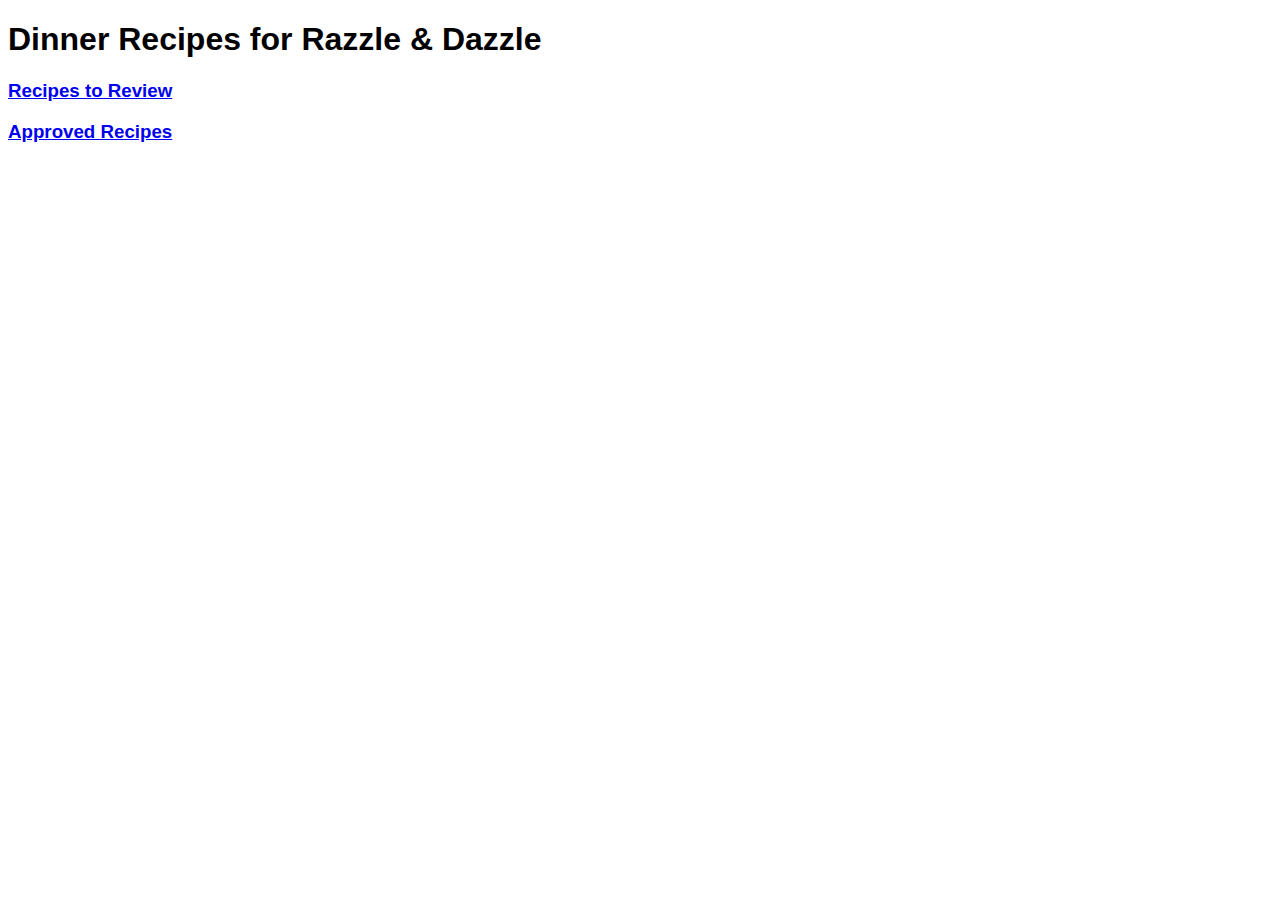
<file: index.html>
<!DOCTYPE html>
<html lang="en">
<head>
    <meta charset="UTF-8">
    <meta name="viewport" content="width=device-width, initial-scale=1.0">
    <title>Dinner Recipes</title>
    <link rel="stylesheet" href="style.css">
</head>
<body>
    <h1>Dinner Recipes for Razzle & Dazzle</h1>
    <h3><a href="recipes/recipes-to-review.html">Recipes to Review</a></h3>
    <h3><a href="recipes/approved-recipes.html">Approved Recipes</a></h3>
</body>
</html>
</file>
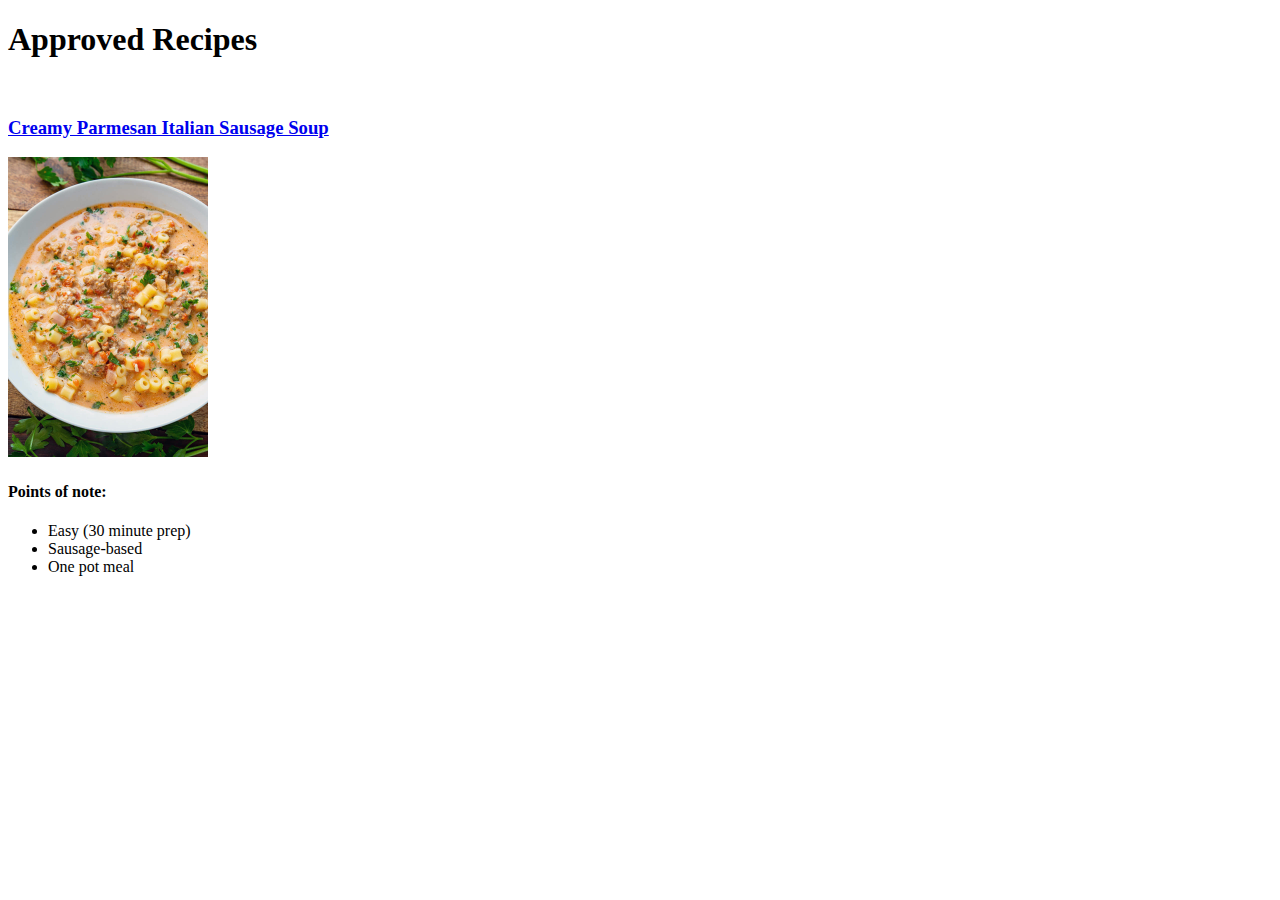
<file: recipes/approved-recipes.html>
<!DOCTYPE html>
<html lang="en">
<head>
    <meta charset="UTF-8">
    <meta name="viewport" content="width=device-width, initial-scale=1.0">
    <title>Approved Recipes</title>
</head>
<body>
    <h1>Approved Recipes</h1>
    <br>
    <a href="https://www.closetcooking.com/creamy-parmesan-italian-sausage-soup/" target="_blank" rel="noopener noreferrer"><h3>Creamy Parmesan Italian Sausage Soup</h3></a>
    <img src="../images/creamysausagesoup.jpg" alt="creamy-parmesan-italian-sausage-soup" height="300">
    <h4>Points of note:</h4>
    <ul>
        <li>Easy (30 minute prep)</li>
        <li>Sausage-based</li>
        <li>One pot meal</li>
    </ul>
</body>
</html>
</file>
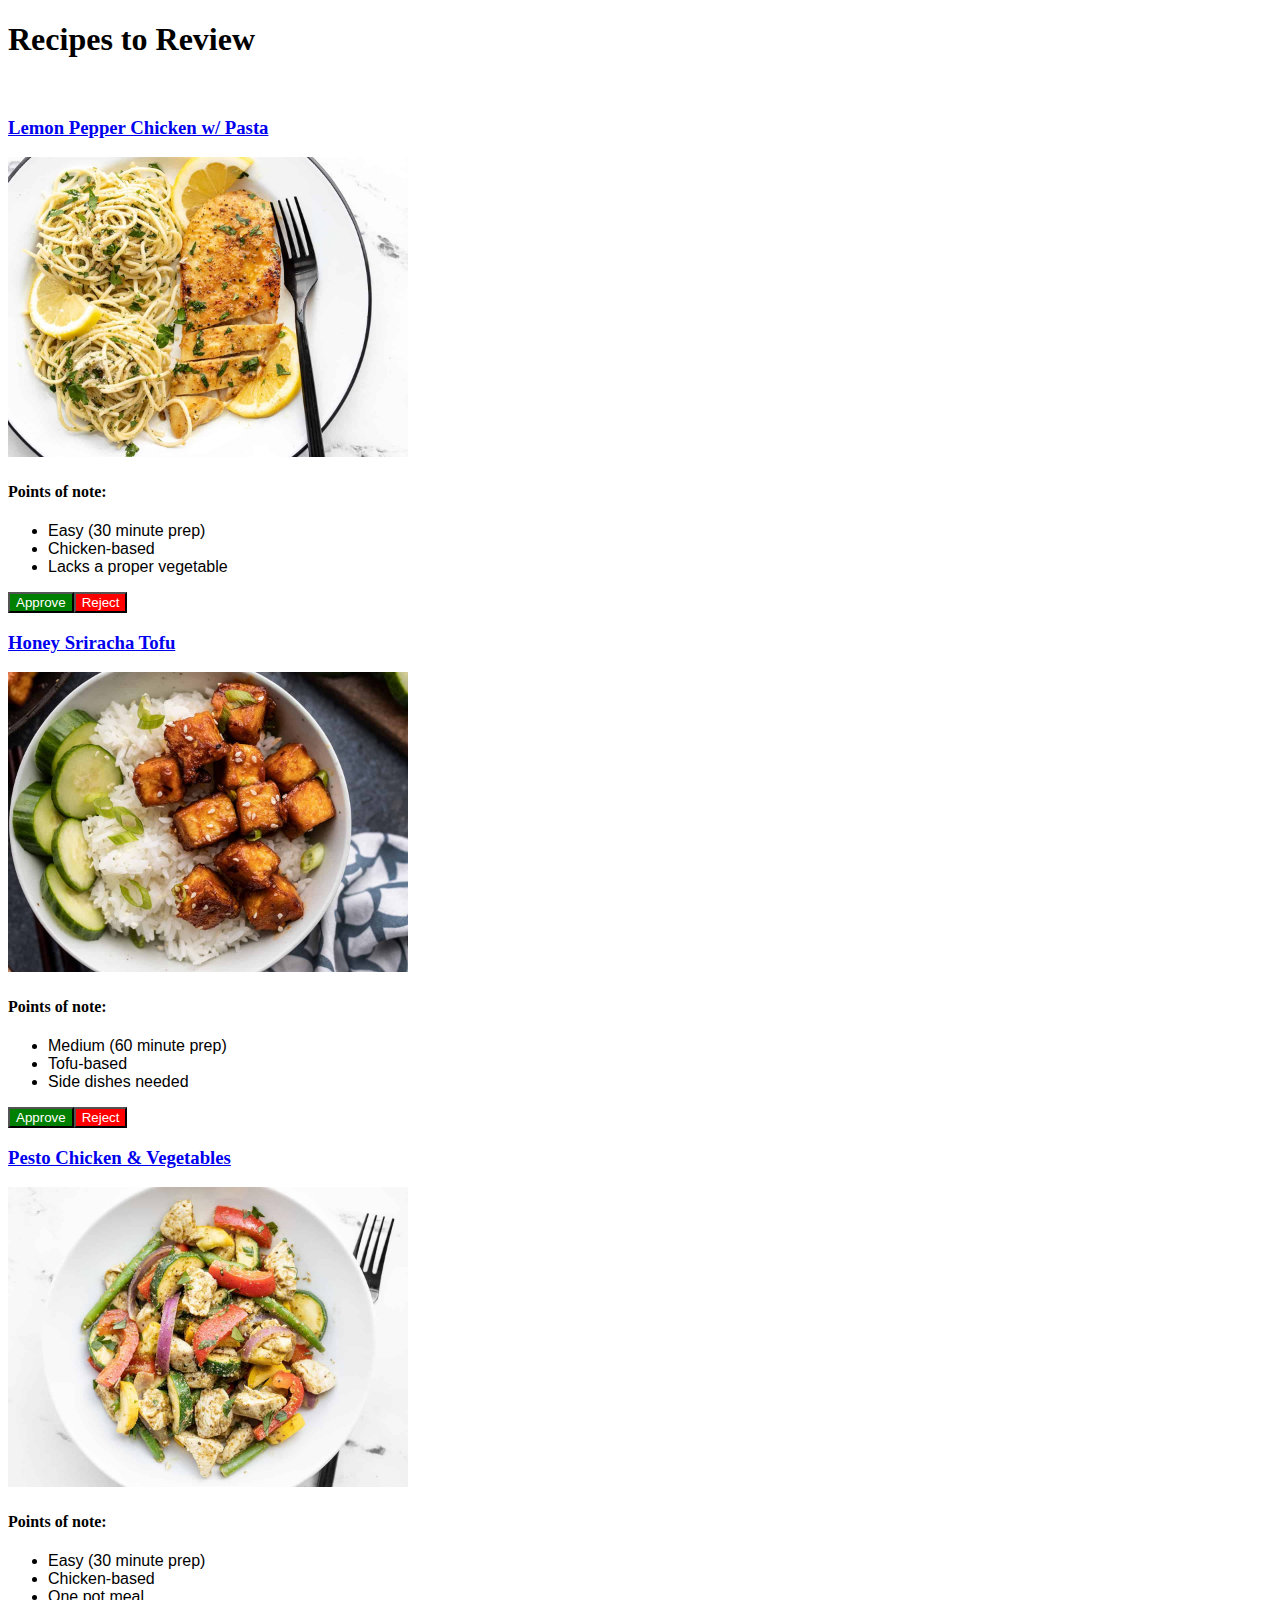
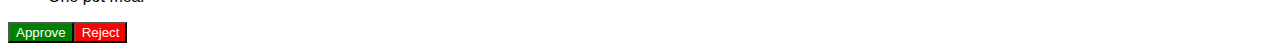
<file: recipes/recipes-to-review.html>
<!DOCTYPE html>
<html lang="en">
<head>
    <meta charset="UTF-8">
    <meta name="viewport" content="width=device-width, initial-scale=1.0">
    <title>Recipes to Review</title>
    <link rel="stylesheet" href="style.css">
</head>
<body>
    <h1>Recipes to Review</h1>
    <br>
    <a href="https://www.budgetbytes.com/easy-lemon-pepper-chicken/" target="_blank" rel="noopener noreferrer"><h3>Lemon Pepper Chicken w/ Pasta</h3></a>
    <img src="../images/lemonpepperchicken.jpg" alt="Lemon Pepper Chicken" height="300">
    <h4>Points of note:</h4>
    <ul>
        <li>Easy (30 minute prep)</li>
        <li>Chicken-based</li>
        <li>Lacks a proper vegetable</li>
    </ul>
    <button class="approve">Approve</button><button class="reject">Reject</button>
    <a href="https://www.budgetbytes.com/honey-sriracha-tofu/" target="_blank" rel="noopener noreferrer"><h3>Honey Sriracha Tofu</h3></a>
    <img src="../images/honeysrirachatofu.jpg" alt="Honey Sriracha Tofu" height="300">
    <h4>Points of note:</h4>
    <ul>
        <li>Medium (60 minute prep)</li>
        <li>Tofu-based</li>
        <li>Side dishes needed</li>
    </ul>
    <button class="approve">Approve</button><button class="reject">Reject</button>
    <a href="https://www.budgetbytes.com/easy-pesto-chicken-and-vegetables/" target="_blank" rel="noopener noreferrer"><h3>Pesto Chicken & Vegetables</h3></a>
    <img src="../images/pestochickenvegetables.jpg" alt="easy-pesto-chicken-and-vegetables" height="300">
    <h4>Points of note:</h4>
    <ul>
        <li>Easy (30 minute prep)</li>
        <li>Chicken-based</li>
        <li>One pot meal</li>
    </ul>
    <button class="approve">Approve</button><button class="reject">Reject</button>

</body>
</html>
</file>
<file: style.css>
body {
    font-family: "Garamond", sans-serif;
}
</file>
<file: recipes/style.css>
.approve {
    color: white;
    background-color: green;
}

.reject {
    color: white;
    background-color: red;
}
ul {
    font-family: "Garamond", sans-serif;
}
</file>
